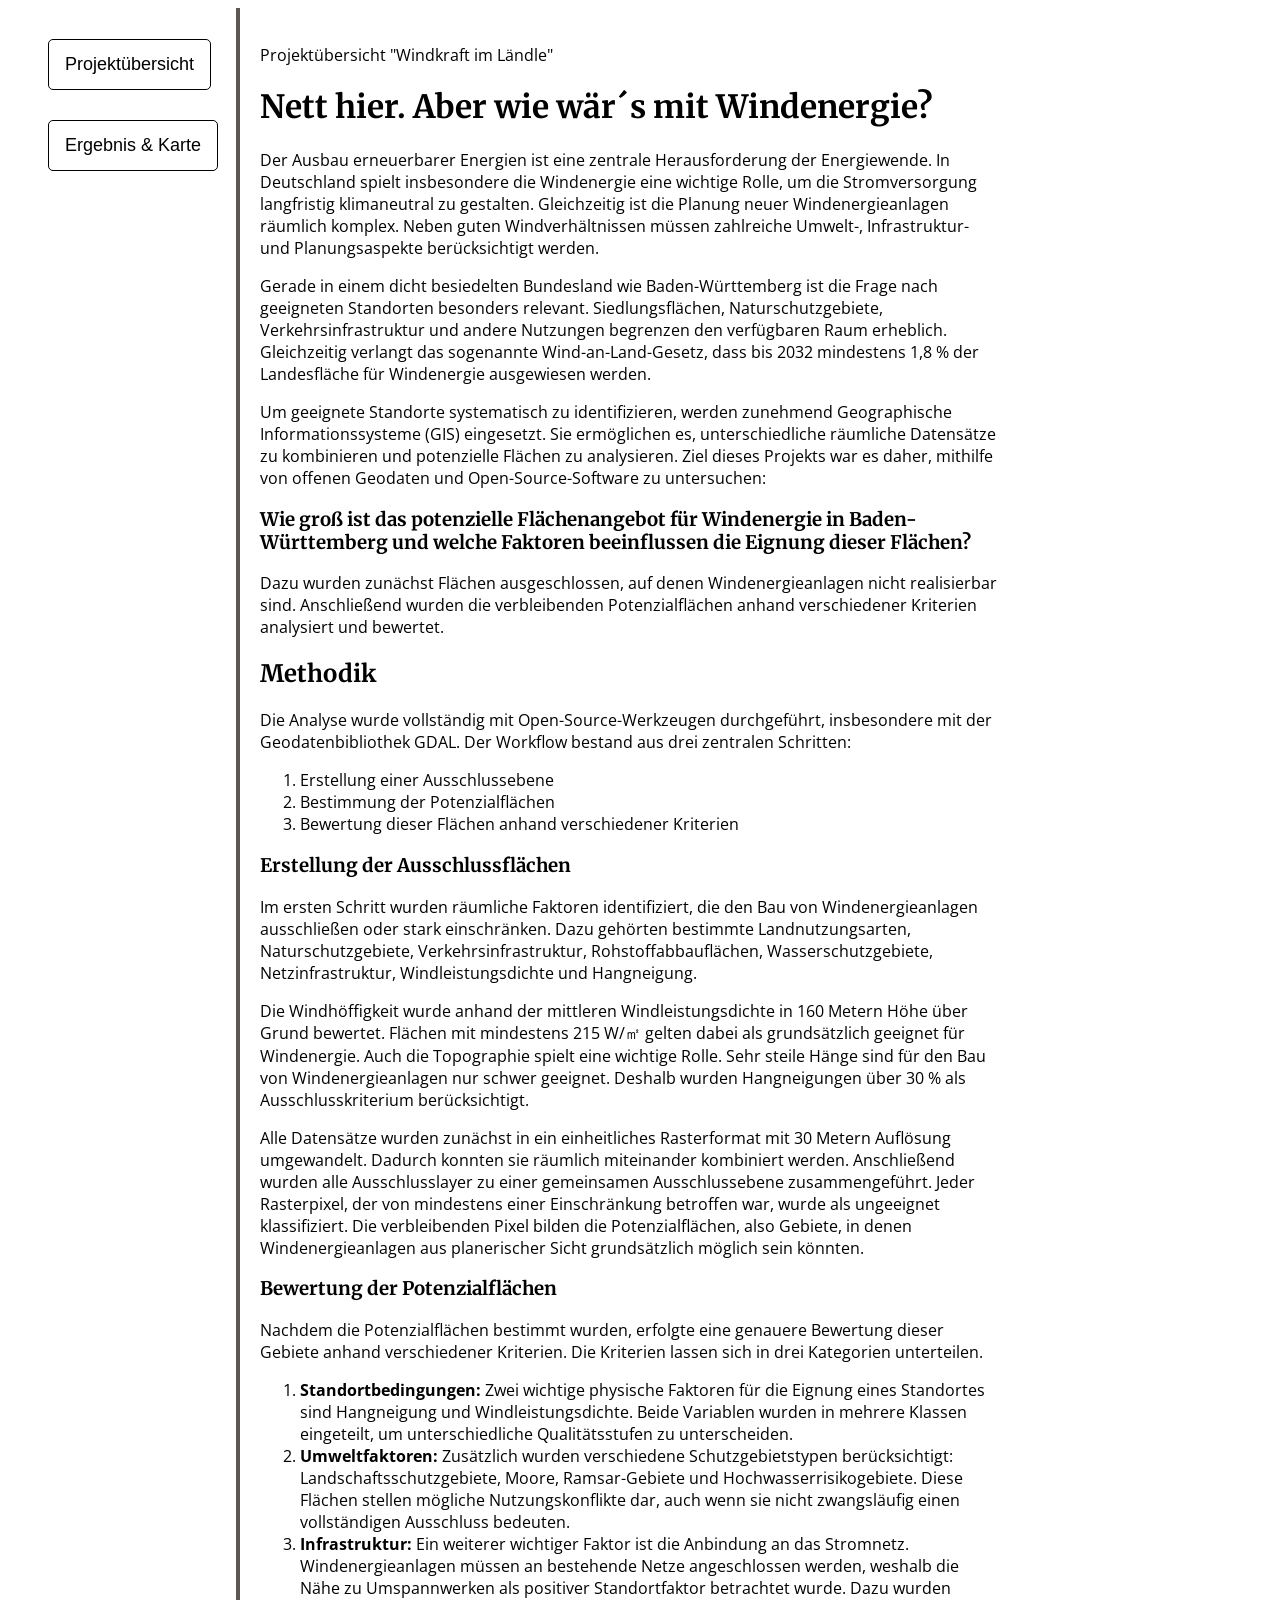
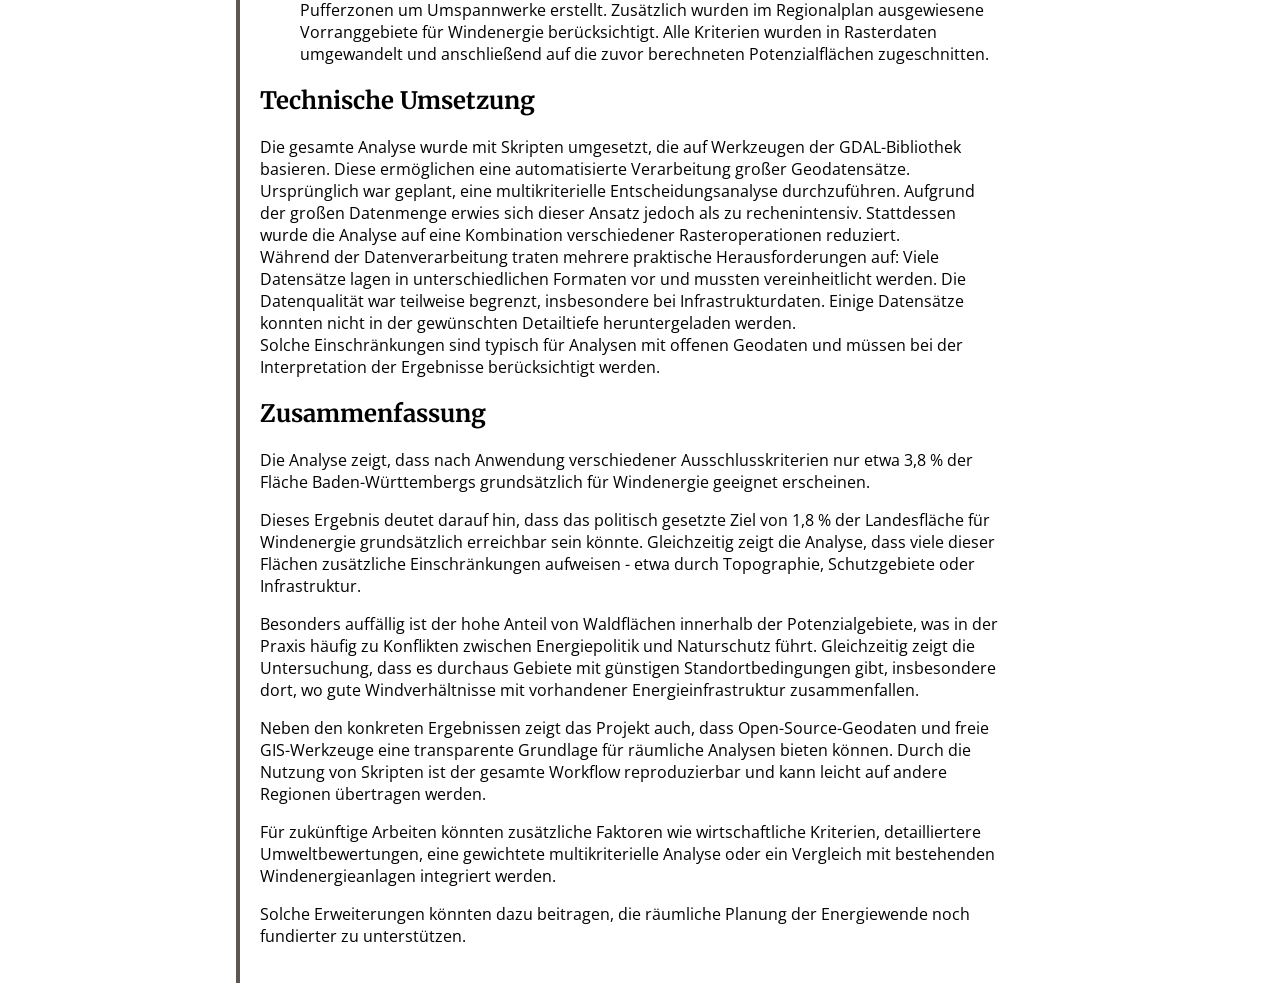
<file: index.html>
<!DOCTYPE html>
<html lang="de">
  <head>

    <meta charset="utf-8">
    <meta name="viewport" content="width=device-width, initial-scale=1.0">
    <title>Blogpost</title>

    <!-- meine externen CSS-Stylesheets -->
    <link rel="stylesheet" href="Stylesheet.css">
    <link rel="stylesheet navbar" href="Stylesheet_navbar.css">

    <!-- Schriftart Titel -->
    <link rel="preconnect" href="https://fonts.googleapis.com">
    <link rel="preconnect" href="https://fonts.gstatic.com" crossorigin>
    <link href="https://fonts.googleapis.com/css2?family=Merriweather:wght@700&display=swap" rel="stylesheet">
    
    <!-- Schriftart Text -->
    <link rel="preconnect" href="https://fonts.googleapis.com">
    <link rel="preconnect" href="https://fonts.gstatic.com" crossorigin>
    <link href="https://fonts.googleapis.com/css2?family=Open+Sans:wght@400;600&display=swap" rel="stylesheet">
  
  </head>

  <body>
   <div id="layout">  

    <div id="navbar">
        <nav>
          <ul>
            <li class="active">Projektübersicht</li>
            <li><a href="Ergebnisse_Karte.html">Ergebnis & Karte</a></li>
        </ul>
        </nav>
      </div>

      <div id="main-content">
        <p>Projektübersicht "Windkraft im Ländle"</p>
        <h1>Nett hier. Aber wie wär´s mit Windenergie?</h1>
        <p>Der Ausbau erneuerbarer Energien ist eine zentrale Herausforderung der Energiewende. In Deutschland spielt insbesondere die Windenergie eine wichtige Rolle, um die Stromversorgung langfristig klimaneutral zu gestalten. Gleichzeitig ist die Planung neuer Windenergieanlagen räumlich komplex. Neben guten Windverhältnissen müssen zahlreiche Umwelt-, Infrastruktur- und Planungsaspekte berücksichtigt werden.</p>
        <p>Gerade in einem dicht besiedelten Bundesland wie Baden-Württemberg ist die Frage nach geeigneten Standorten besonders relevant. Siedlungsflächen, Naturschutzgebiete, Verkehrsinfrastruktur und andere Nutzungen begrenzen den verfügbaren Raum erheblich. Gleichzeitig verlangt das sogenannte Wind-an-Land-Gesetz, dass bis 2032 mindestens 1,8 % der Landesfläche für Windenergie ausgewiesen werden.</p>
        <p>Um geeignete Standorte systematisch zu identifizieren, werden zunehmend Geographische Informationssysteme (GIS) eingesetzt. Sie ermöglichen es, unterschiedliche räumliche Datensätze zu kombinieren und potenzielle Flächen zu analysieren. Ziel dieses Projekts war es daher, mithilfe von offenen Geodaten und Open-Source-Software zu untersuchen:</p>
        <h3>Wie groß ist das potenzielle Flächenangebot für Windenergie in Baden-Württemberg und welche Faktoren beeinflussen die Eignung dieser Flächen?</h3>
        <p>Dazu wurden zunächst Flächen ausgeschlossen, auf denen Windenergieanlagen nicht realisierbar sind. Anschließend wurden die verbleibenden Potenzialflächen anhand verschiedener Kriterien analysiert und bewertet.</p>
        <h2>Methodik</h2>
        <p>Die Analyse wurde vollständig mit Open-Source-Werkzeugen durchgeführt, insbesondere mit der Geodatenbibliothek GDAL. Der Workflow bestand aus drei zentralen Schritten:</p>
        <ol>
          <li>Erstellung einer Ausschlussebene</li>
          <li>Bestimmung der Potenzialflächen</li>
          <li>Bewertung dieser Flächen anhand verschiedener Kriterien</li>
        </ol>
        <h3>Erstellung der Ausschlussflächen</h3>
        <p>Im ersten Schritt wurden räumliche Faktoren identifiziert, die den Bau von Windenergieanlagen ausschließen oder stark einschränken. Dazu gehörten bestimmte Landnutzungsarten, Naturschutzgebiete, Verkehrsinfrastruktur, Rohstoffabbauflächen, Wasserschutzgebiete, Netzinfrastruktur, Windleistungsdichte und Hangneigung.</p>
        <p>Die Windhöffigkeit wurde anhand der mittleren Windleistungsdichte in 160 Metern Höhe über Grund bewertet. Flächen mit mindestens 215 W/&#13217; gelten dabei als grundsätzlich geeignet für Windenergie. Auch die Topographie spielt eine wichtige Rolle. Sehr steile Hänge sind für den Bau von Windenergieanlagen nur schwer geeignet. Deshalb wurden Hangneigungen über 30 % als Ausschlusskriterium berücksichtigt.</p>
        <p>Alle Datensätze wurden zunächst in ein einheitliches Rasterformat mit 30 Metern Auflösung umgewandelt. Dadurch konnten sie räumlich miteinander kombiniert werden. Anschließend wurden alle Ausschlusslayer zu einer gemeinsamen Ausschlussebene zusammengeführt. Jeder Rasterpixel, der von mindestens einer Einschränkung betroffen war, wurde als ungeeignet klassifiziert. Die verbleibenden Pixel bilden die Potenzialflächen, also Gebiete, in denen Windenergieanlagen aus planerischer Sicht grundsätzlich möglich sein könnten.</p>
        <h3>Bewertung der Potenzialflächen</h3>
        <p>Nachdem die Potenzialflächen bestimmt wurden, erfolgte eine genauere Bewertung dieser Gebiete anhand verschiedener Kriterien. Die Kriterien lassen sich in drei Kategorien unterteilen.</p>
        <ol>
          <li><b>Standortbedingungen:</b> Zwei wichtige physische Faktoren für die Eignung eines Standortes sind Hangneigung und Windleistungsdichte. Beide Variablen wurden in mehrere Klassen eingeteilt, um unterschiedliche Qualitätsstufen zu unterscheiden.</li>
          <li><b>Umweltfaktoren:</b> Zusätzlich wurden verschiedene Schutzgebietstypen berücksichtigt: Landschaftsschutzgebiete, Moore, Ramsar-Gebiete und Hochwasserrisikogebiete. Diese Flächen stellen mögliche Nutzungskonflikte dar, auch wenn sie nicht zwangsläufig einen vollständigen Ausschluss bedeuten.</li>
          <li><b>Infrastruktur:</b> Ein weiterer wichtiger Faktor ist die Anbindung an das Stromnetz. Windenergieanlagen müssen an bestehende Netze angeschlossen werden, weshalb die Nähe zu Umspannwerken als positiver Standortfaktor betrachtet wurde. Dazu wurden Pufferzonen um Umspannwerke erstellt. Zusätzlich wurden im Regionalplan ausgewiesene Vorranggebiete für Windenergie berücksichtigt. Alle Kriterien wurden in Rasterdaten umgewandelt und anschließend auf die zuvor berechneten Potenzialflächen zugeschnitten.</li>
        </ol>
        <h2>Technische Umsetzung</h2>
        <p>Die gesamte Analyse wurde mit Skripten umgesetzt, die auf Werkzeugen der GDAL-Bibliothek basieren. Diese ermöglichen eine automatisierte Verarbeitung großer Geodatensätze. Ursprünglich war geplant, eine multikriterielle Entscheidungsanalyse durchzuführen. Aufgrund der großen Datenmenge erwies sich dieser Ansatz jedoch als zu rechenintensiv. Stattdessen wurde die Analyse auf eine Kombination verschiedener Rasteroperationen reduziert. <br> Während der Datenverarbeitung traten mehrere praktische Herausforderungen auf: Viele Datensätze lagen in unterschiedlichen Formaten vor und mussten vereinheitlicht werden. Die Datenqualität war teilweise begrenzt, insbesondere bei Infrastrukturdaten. Einige Datensätze konnten nicht in der gewünschten Detailtiefe heruntergeladen werden. <Br> Solche Einschränkungen sind typisch für Analysen mit offenen Geodaten und müssen bei der Interpretation der Ergebnisse berücksichtigt werden.</p>
        <h2>Zusammenfassung</h2>
        <p>Die Analyse zeigt, dass nach Anwendung verschiedener Ausschlusskriterien nur etwa 3,8 % der Fläche Baden-Württembergs grundsätzlich für Windenergie geeignet erscheinen.</p>
        <p>Dieses Ergebnis deutet darauf hin, dass das politisch gesetzte Ziel von 1,8 % der Landesfläche für Windenergie grundsätzlich erreichbar sein könnte. Gleichzeitig zeigt die Analyse, dass viele dieser Flächen zusätzliche Einschränkungen aufweisen - etwa durch Topographie, Schutzgebiete oder Infrastruktur.</p>
        <p>Besonders auffällig ist der hohe Anteil von Waldflächen innerhalb der Potenzialgebiete, was in der Praxis häufig zu Konflikten zwischen Energiepolitik und Naturschutz führt. Gleichzeitig zeigt die Untersuchung, dass es durchaus Gebiete mit günstigen Standortbedingungen gibt, insbesondere dort, wo gute Windverhältnisse mit vorhandener Energieinfrastruktur zusammenfallen.</p>
        <p>Neben den konkreten Ergebnissen zeigt das Projekt auch, dass Open-Source-Geodaten und freie GIS-Werkzeuge eine transparente Grundlage für räumliche Analysen bieten können. Durch die Nutzung von Skripten ist der gesamte Workflow reproduzierbar und kann leicht auf andere Regionen übertragen werden.</p>
        <p>Für zukünftige Arbeiten könnten zusätzliche Faktoren wie wirtschaftliche Kriterien, detailliertere Umweltbewertungen, eine gewichtete multikriterielle Analyse oder ein Vergleich mit bestehenden Windenergieanlagen integriert werden.</p>
        <p>Solche Erweiterungen könnten dazu beitragen, die räumliche Planung der Energiewende noch fundierter zu unterstützen.</p>
      </div>

    </div>

  </body>
</html>
</file>
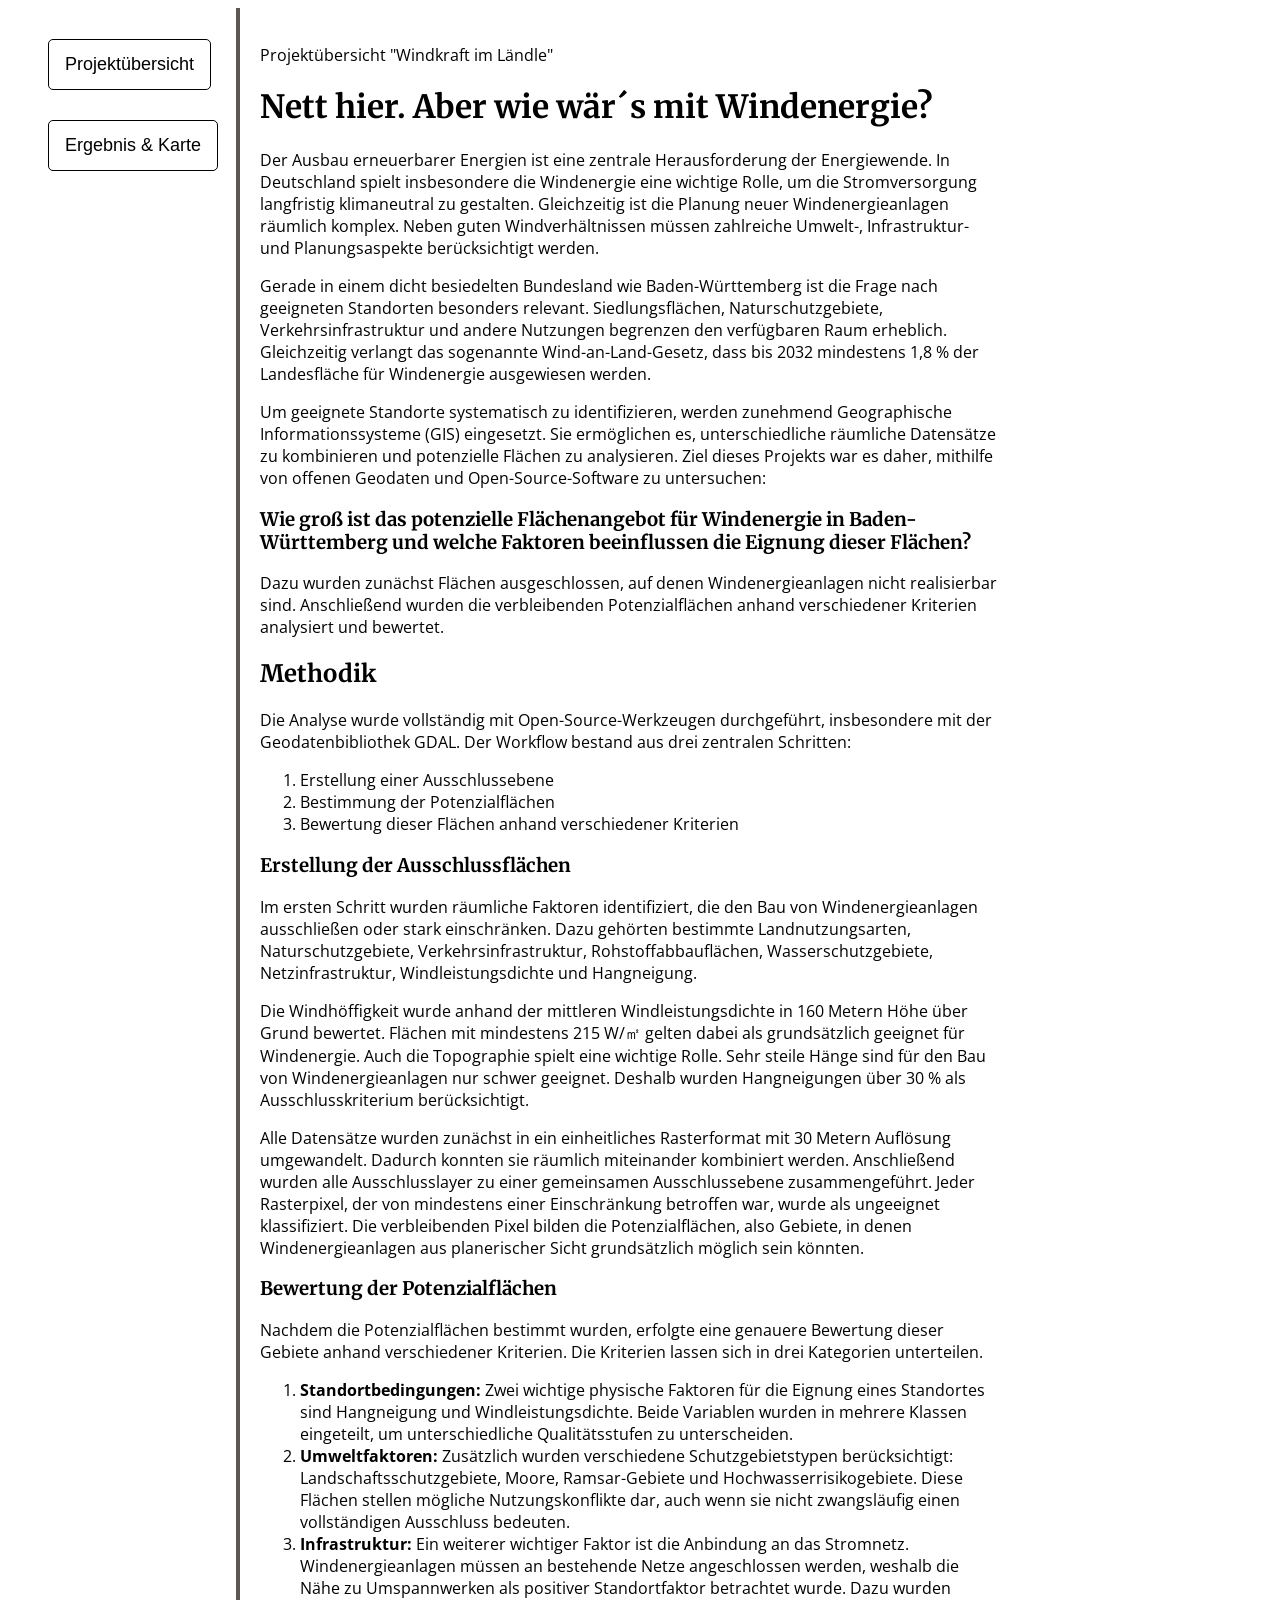
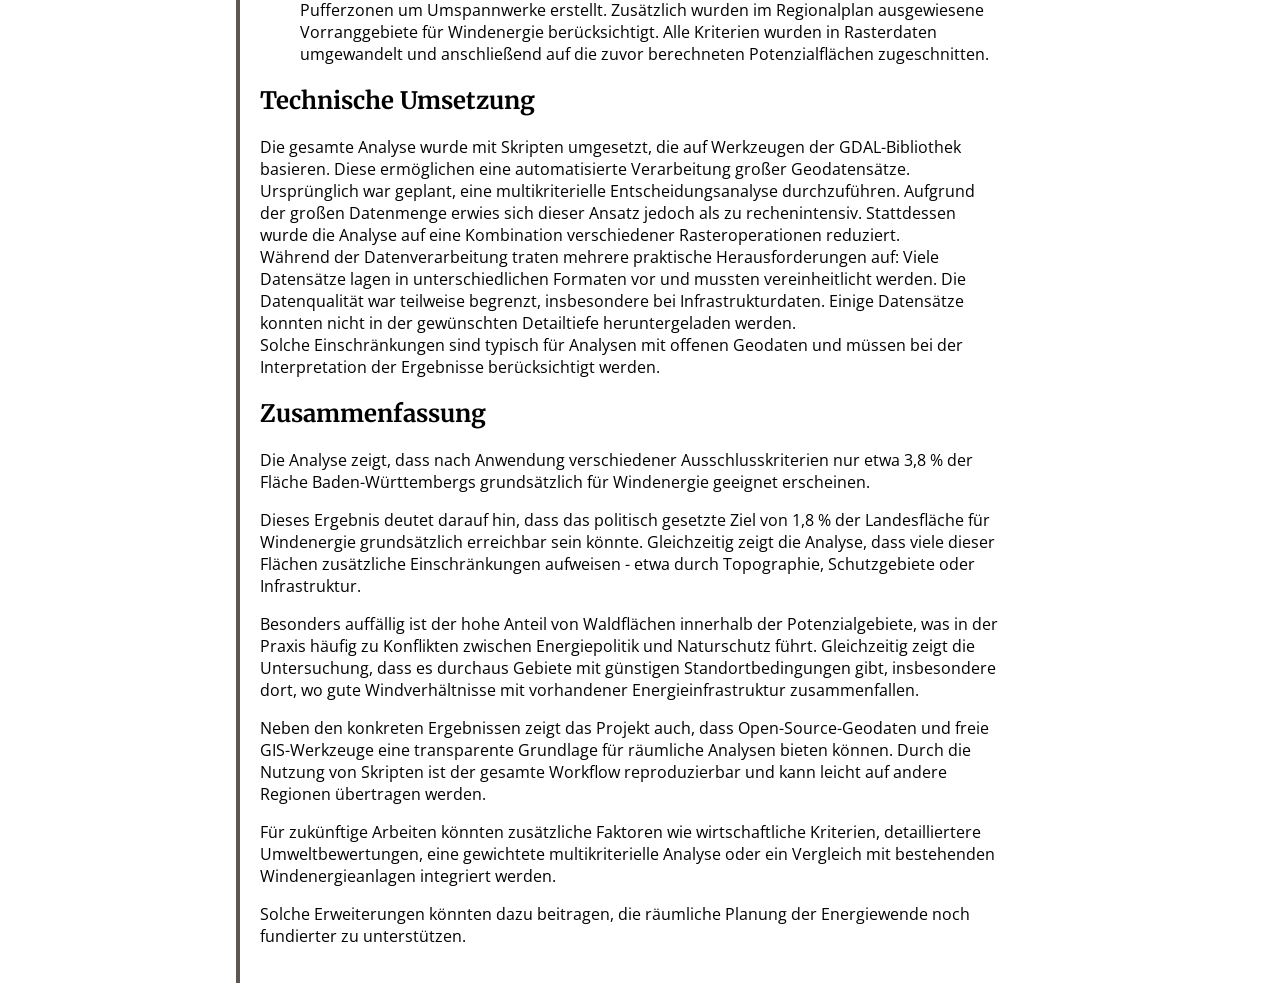
<file: Blogpost.html>
<!DOCTYPE html>
<html lang="de">
  <head>

    <meta charset="utf-8">
    <meta name="viewport" content="width=device-width, initial-scale=1.0">
    <title>Blogpost</title>

    <!-- meine externen CSS-Stylesheets -->
    <link rel="stylesheet" href="Stylesheet.css">
    <link rel="stylesheet navbar" href="Stylesheet_navbar.css">

    <!-- Schriftart Titel -->
    <link rel="preconnect" href="https://fonts.googleapis.com">
    <link rel="preconnect" href="https://fonts.gstatic.com" crossorigin>
    <link href="https://fonts.googleapis.com/css2?family=Merriweather:wght@700&display=swap" rel="stylesheet">
    
    <!-- Schriftart Text -->
    <link rel="preconnect" href="https://fonts.googleapis.com">
    <link rel="preconnect" href="https://fonts.gstatic.com" crossorigin>
    <link href="https://fonts.googleapis.com/css2?family=Open+Sans:wght@400;600&display=swap" rel="stylesheet">
  
  </head>

  <body>
   <div id="layout">  

    <div id="navbar">
        <nav>
          <ul>
            <li class="active">Projektübersicht</li>
            <li><a href="Ergebnisse_Karte.html">Ergebnis & Karte</a></li>
        </ul>
        </nav>
      </div>

      <div id="main-content">
        <p>Projektübersicht "Windkraft im Ländle"</p>
        <h1>Nett hier. Aber wie wär´s mit Windenergie?</h1>
        <p>Der Ausbau erneuerbarer Energien ist eine zentrale Herausforderung der Energiewende. In Deutschland spielt insbesondere die Windenergie eine wichtige Rolle, um die Stromversorgung langfristig klimaneutral zu gestalten. Gleichzeitig ist die Planung neuer Windenergieanlagen räumlich komplex. Neben guten Windverhältnissen müssen zahlreiche Umwelt-, Infrastruktur- und Planungsaspekte berücksichtigt werden.</p>
        <p>Gerade in einem dicht besiedelten Bundesland wie Baden-Württemberg ist die Frage nach geeigneten Standorten besonders relevant. Siedlungsflächen, Naturschutzgebiete, Verkehrsinfrastruktur und andere Nutzungen begrenzen den verfügbaren Raum erheblich. Gleichzeitig verlangt das sogenannte Wind-an-Land-Gesetz, dass bis 2032 mindestens 1,8 % der Landesfläche für Windenergie ausgewiesen werden.</p>
        <p>Um geeignete Standorte systematisch zu identifizieren, werden zunehmend Geographische Informationssysteme (GIS) eingesetzt. Sie ermöglichen es, unterschiedliche räumliche Datensätze zu kombinieren und potenzielle Flächen zu analysieren. Ziel dieses Projekts war es daher, mithilfe von offenen Geodaten und Open-Source-Software zu untersuchen:</p>
        <h3>Wie groß ist das potenzielle Flächenangebot für Windenergie in Baden-Württemberg und welche Faktoren beeinflussen die Eignung dieser Flächen?</h3>
        <p>Dazu wurden zunächst Flächen ausgeschlossen, auf denen Windenergieanlagen nicht realisierbar sind. Anschließend wurden die verbleibenden Potenzialflächen anhand verschiedener Kriterien analysiert und bewertet.</p>
        <h2>Methodik</h2>
        <p>Die Analyse wurde vollständig mit Open-Source-Werkzeugen durchgeführt, insbesondere mit der Geodatenbibliothek GDAL. Der Workflow bestand aus drei zentralen Schritten:</p>
        <ol>
          <li>Erstellung einer Ausschlussebene</li>
          <li>Bestimmung der Potenzialflächen</li>
          <li>Bewertung dieser Flächen anhand verschiedener Kriterien</li>
        </ol>
        <h3>Erstellung der Ausschlussflächen</h3>
        <p>Im ersten Schritt wurden räumliche Faktoren identifiziert, die den Bau von Windenergieanlagen ausschließen oder stark einschränken. Dazu gehörten bestimmte Landnutzungsarten, Naturschutzgebiete, Verkehrsinfrastruktur, Rohstoffabbauflächen, Wasserschutzgebiete, Netzinfrastruktur, Windleistungsdichte und Hangneigung.</p>
        <p>Die Windhöffigkeit wurde anhand der mittleren Windleistungsdichte in 160 Metern Höhe über Grund bewertet. Flächen mit mindestens 215 W/&#13217; gelten dabei als grundsätzlich geeignet für Windenergie. Auch die Topographie spielt eine wichtige Rolle. Sehr steile Hänge sind für den Bau von Windenergieanlagen nur schwer geeignet. Deshalb wurden Hangneigungen über 30 % als Ausschlusskriterium berücksichtigt.</p>
        <p>Alle Datensätze wurden zunächst in ein einheitliches Rasterformat mit 30 Metern Auflösung umgewandelt. Dadurch konnten sie räumlich miteinander kombiniert werden. Anschließend wurden alle Ausschlusslayer zu einer gemeinsamen Ausschlussebene zusammengeführt. Jeder Rasterpixel, der von mindestens einer Einschränkung betroffen war, wurde als ungeeignet klassifiziert. Die verbleibenden Pixel bilden die Potenzialflächen, also Gebiete, in denen Windenergieanlagen aus planerischer Sicht grundsätzlich möglich sein könnten.</p>
        <h3>Bewertung der Potenzialflächen</h3>
        <p>Nachdem die Potenzialflächen bestimmt wurden, erfolgte eine genauere Bewertung dieser Gebiete anhand verschiedener Kriterien. Die Kriterien lassen sich in drei Kategorien unterteilen.</p>
        <ol>
          <li><b>Standortbedingungen:</b> Zwei wichtige physische Faktoren für die Eignung eines Standortes sind Hangneigung und Windleistungsdichte. Beide Variablen wurden in mehrere Klassen eingeteilt, um unterschiedliche Qualitätsstufen zu unterscheiden.</li>
          <li><b>Umweltfaktoren:</b> Zusätzlich wurden verschiedene Schutzgebietstypen berücksichtigt: Landschaftsschutzgebiete, Moore, Ramsar-Gebiete und Hochwasserrisikogebiete. Diese Flächen stellen mögliche Nutzungskonflikte dar, auch wenn sie nicht zwangsläufig einen vollständigen Ausschluss bedeuten.</li>
          <li><b>Infrastruktur:</b> Ein weiterer wichtiger Faktor ist die Anbindung an das Stromnetz. Windenergieanlagen müssen an bestehende Netze angeschlossen werden, weshalb die Nähe zu Umspannwerken als positiver Standortfaktor betrachtet wurde. Dazu wurden Pufferzonen um Umspannwerke erstellt. Zusätzlich wurden im Regionalplan ausgewiesene Vorranggebiete für Windenergie berücksichtigt. Alle Kriterien wurden in Rasterdaten umgewandelt und anschließend auf die zuvor berechneten Potenzialflächen zugeschnitten.</li>
        </ol>
        <h2>Technische Umsetzung</h2>
        <p>Die gesamte Analyse wurde mit Skripten umgesetzt, die auf Werkzeugen der GDAL-Bibliothek basieren. Diese ermöglichen eine automatisierte Verarbeitung großer Geodatensätze. Ursprünglich war geplant, eine multikriterielle Entscheidungsanalyse durchzuführen. Aufgrund der großen Datenmenge erwies sich dieser Ansatz jedoch als zu rechenintensiv. Stattdessen wurde die Analyse auf eine Kombination verschiedener Rasteroperationen reduziert. <br> Während der Datenverarbeitung traten mehrere praktische Herausforderungen auf: Viele Datensätze lagen in unterschiedlichen Formaten vor und mussten vereinheitlicht werden. Die Datenqualität war teilweise begrenzt, insbesondere bei Infrastrukturdaten. Einige Datensätze konnten nicht in der gewünschten Detailtiefe heruntergeladen werden. <Br> Solche Einschränkungen sind typisch für Analysen mit offenen Geodaten und müssen bei der Interpretation der Ergebnisse berücksichtigt werden.</p>
        <h2>Zusammenfassung</h2>
        <p>Die Analyse zeigt, dass nach Anwendung verschiedener Ausschlusskriterien nur etwa 3,8 % der Fläche Baden-Württembergs grundsätzlich für Windenergie geeignet erscheinen.</p>
        <p>Dieses Ergebnis deutet darauf hin, dass das politisch gesetzte Ziel von 1,8 % der Landesfläche für Windenergie grundsätzlich erreichbar sein könnte. Gleichzeitig zeigt die Analyse, dass viele dieser Flächen zusätzliche Einschränkungen aufweisen - etwa durch Topographie, Schutzgebiete oder Infrastruktur.</p>
        <p>Besonders auffällig ist der hohe Anteil von Waldflächen innerhalb der Potenzialgebiete, was in der Praxis häufig zu Konflikten zwischen Energiepolitik und Naturschutz führt. Gleichzeitig zeigt die Untersuchung, dass es durchaus Gebiete mit günstigen Standortbedingungen gibt, insbesondere dort, wo gute Windverhältnisse mit vorhandener Energieinfrastruktur zusammenfallen.</p>
        <p>Neben den konkreten Ergebnissen zeigt das Projekt auch, dass Open-Source-Geodaten und freie GIS-Werkzeuge eine transparente Grundlage für räumliche Analysen bieten können. Durch die Nutzung von Skripten ist der gesamte Workflow reproduzierbar und kann leicht auf andere Regionen übertragen werden.</p>
        <p>Für zukünftige Arbeiten könnten zusätzliche Faktoren wie wirtschaftliche Kriterien, detailliertere Umweltbewertungen, eine gewichtete multikriterielle Analyse oder ein Vergleich mit bestehenden Windenergieanlagen integriert werden.</p>
        <p>Solche Erweiterungen könnten dazu beitragen, die räumliche Planung der Energiewende noch fundierter zu unterstützen.</p>
      </div>

    </div>

  </body>
</html>
</file>
<file: Stylesheet.css>
body {
    font-family: 'Open Sans', sans-serif;
    background: rgba(255, 255, 255, 0.9);
}

  #layout {
    display: flex;
    align-items: flex-start;
}

  #main-content {
    padding: 20px;
    flex: 1;
    border-left: 4px solid #5D5754;
    margin-right: 20% 
}

        h1 {
        font-family: 'Merriweather', serif;
        color: #000000;
        }
        h2 {
        font-family: 'Merriweather', serif;
        color: #000000;
        }
        h3 {
        font-family: 'Merriweather', serif;
        color: #000000;
        }

        #map {
        position: relative;
        width: 100%;
        height: 80vh;
        border-radius: 10px;
        overflow: hidden;
        } 

        #legend {
          position: absolute;
          top: 15px;
          right: 15px;
          background: white;
          padding: 15px;
          border-radius: 8px;
          box-shadow: 0 2px 6px rgba(0,0,0,0.3);
          z-index: 1000;
          font-family: sans-serif;
          }
            
        #legend h3 {
          margin-top: 0;
          font-size: 16px;
        }
          
        #legend label {
          display: block;
          margin-bottom: 8px;
          cursor: pointer;
        }
</file>
<file: Stylesheet_navbar.css>
#navbar {
    position: sticky;
    top:0;
    width: 18%;
}
/* Sorgt dafür, dass die Navigationsleiste stets, auch beim Scrollen, oben auf dem Bildschirm zu sehen ist. */ 

#navbar li {
    /* Design für die Elemente der Liste, also die eingebundenen Seiten Home, Content und Impressum, die im Frontend als Kacheln erscheinen */ 
    overflow: hidden;
    background-color: #FFFFFF;
    border: 1px solid #000000;
    border-radius: 5px;
    /* Design der Kacheln um die Schrift, mit denen man zu den anderen Seiten navigieren kann */ 

    font-family: sans-serif;
    font-size: large;
    color: #000000;
    /* Design der Schrift */  
  
    display: inline-block;
    color: #000000;
    padding: 14px 16px;
  
    list-style: none;
    /* Design der Kacheln */  

    margin-top: 15px;
    margin-bottom: 10px;
    /* Höhe des "Hintergrundstreifens" der Navigationsleiste */  
     }

#navbar a {
    text-decoration: none;
    color: black;
}
/* Wenn innerhalb der Navigationsleiste mit einem Wort auf eine Seite verlinkt wird, soll dieses weder unterstrichen noch eingefärbt sein. 
    Sprich: Besondere Hervorhebung des Links als solcher wurde entfernt, um ihn für die Navigationsleiste anders zu gestalten. */

#navbar li:hover {
    background: #FFFC00;
    color: black;
    border: 1px solid #FFFC00;
    border-radius: 5px;
}
/* Wenn man den Mauszeiger auf eine der Navigationskacheln bewegt, färbt diese sich ein, um dem Nutzenden zu zeigen, dass er mit einem Klick
    zur gewählten Seite navigieren kann. */

#navbar li.active {
    border: 1px solid #000000;
    border-radius: 5px;
}
/* Die Seite, auf der man sich gerade befindet, ist in der Navigationsleiste farbig umrahmt. */
</file>
